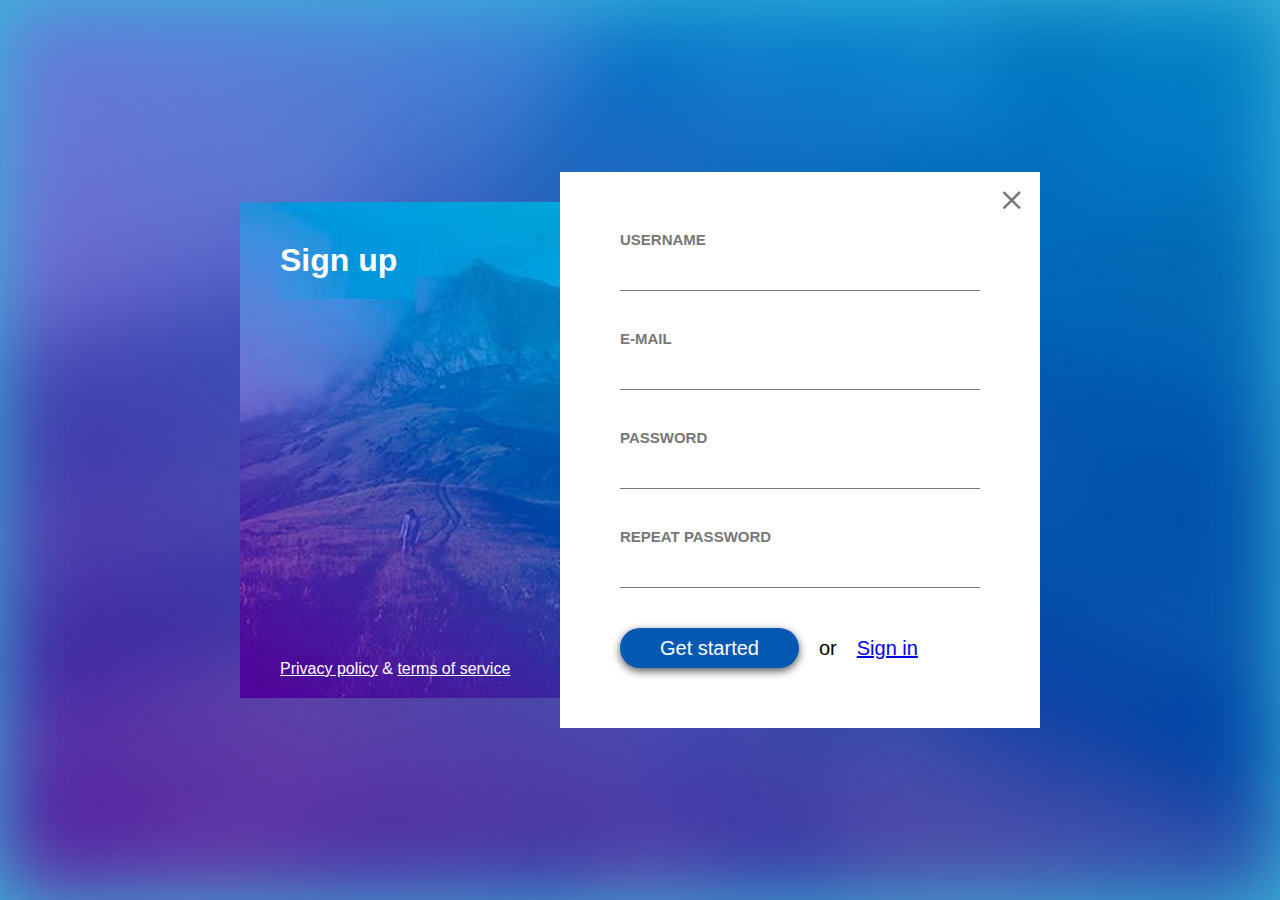
<file: index.html>
<!DOCTYPE html>
<html lang="en">

<head>
    <meta charset="UTF-8">
    <meta name="viewport" content="width=device-width, initial-scale=1.0">
    <title>Sign up</title>
    <!-- reset -->
    <link rel="stylesheet" href="./css/reset.css">
    <!-- components -->
    <link rel="stylesheet" href="./css/button.css">
    <link rel="stylesheet" href="./css/form.css">
    <!-- custom -->
    <link rel="stylesheet" href="./css/custom.css">
</head>

<body>
    <div class="background"></div>
    <main>
        <div class="left-column">
            <h1>Sign up</h1>
            <footer>
                <a href="#">Privacy policy</a>
                <span>&amp;</span>
                <a href="#">terms of service</a>
            </footer>
        </div>
        <div class="right-column">
            <div class="close">+</div>
            <form class="form">
                <div class="form-row">
                    <label for="username">Username</label>
                    <input id="username" type="text" required>
                </div>
                <div class="form-row">
                    <label for="email">E-mail</label>
                    <input id="email" type="email" required>
                </div>
                <div class="form-row">
                    <label for="password">Password</label>
                    <input id="password" type="password" required>
                </div>
                <div class="form-row">
                    <label for="re_pass">Repeat password</label>
                    <input id="re_pass" type="password" required>
                </div>
                <div class="form-row">
                    <!-- <input type="submit" value="Get started"> -->
                    <div class="btn">Get started</div>
                    <span>or</span>
                    <a href="#">Sign in</a>
                </div>
            </form>
        </div>
    </main>
</body>

</html>
</file>
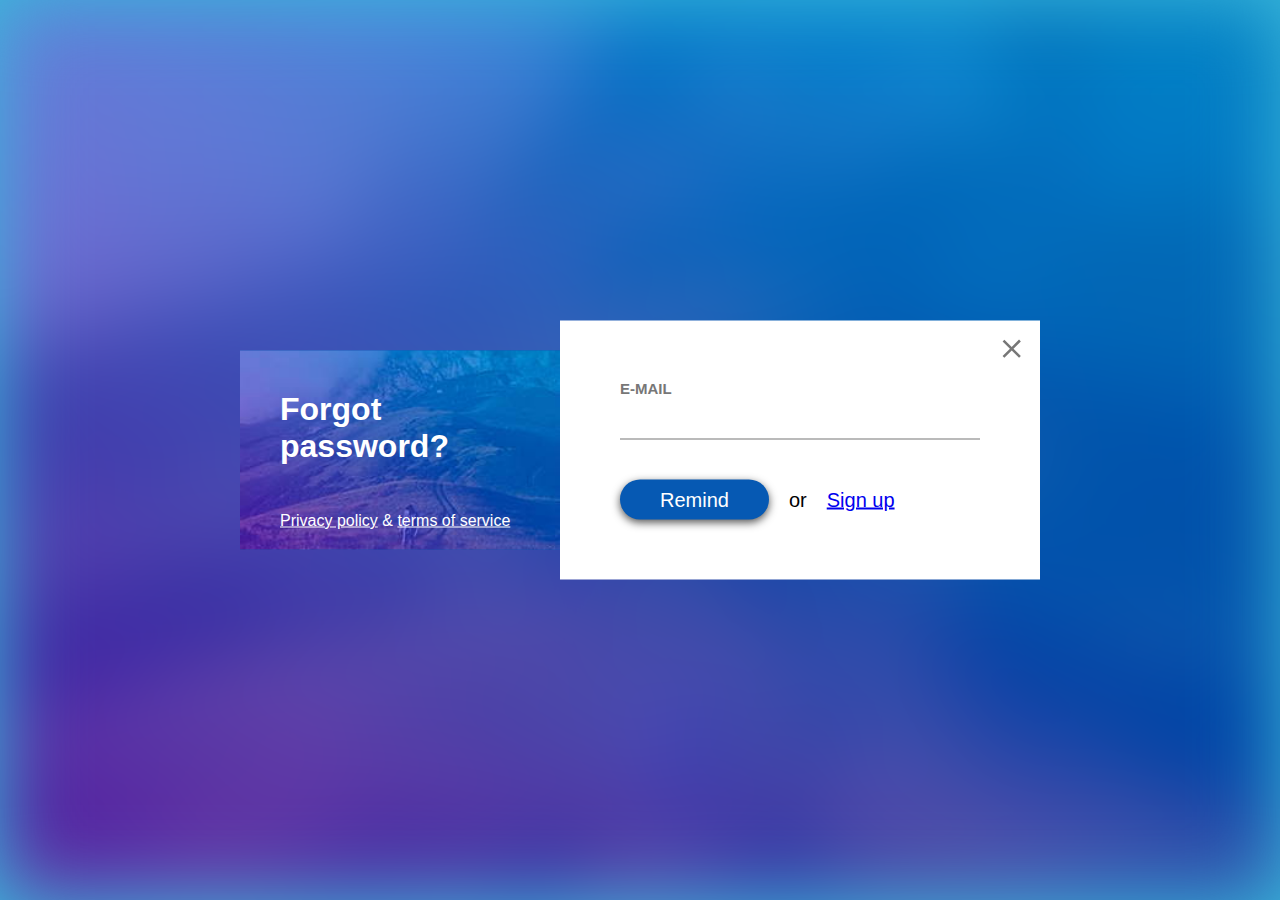
<file: forgot/index.html>
<!DOCTYPE html>
<html lang="en">

<head>
    <meta charset="UTF-8">
    <meta name="viewport" content="width=device-width, initial-scale=1.0">
    <title>Forgot password?</title>
    <!-- reset -->
    <link rel="stylesheet" href="../css/reset.css">
    <!-- components -->
    <link rel="stylesheet" href="../css/button.css">
    <link rel="stylesheet" href="../css/form.css">
    <!-- custom -->
    <link rel="stylesheet" href="../css/custom.css">
</head>

<body>
    <div class="background"></div>
    <main>
        <div class="left-column">
            <h1>Forgot password?</h1>
            <footer>
                <a href="#">Privacy policy</a>
                <span>&amp;</span>
                <a href="#">terms of service</a>
            </footer>
        </div>
        <div class="right-column">
            <div class="close">+</div>
            <form class="form">
                <div class="form-row">
                    <label for="email">E-mail</label>
                    <input id="email" type="email" required>
                </div>
                <div class="form-row">
                    <!-- <input type="submit" value="Get started"> -->
                    <div class="btn">Remind</div>
                    <span>or</span>
                    <a href="../">Sign up</a>
                </div>
            </form>
        </div>
    </main>
</body>

</html>
</file>
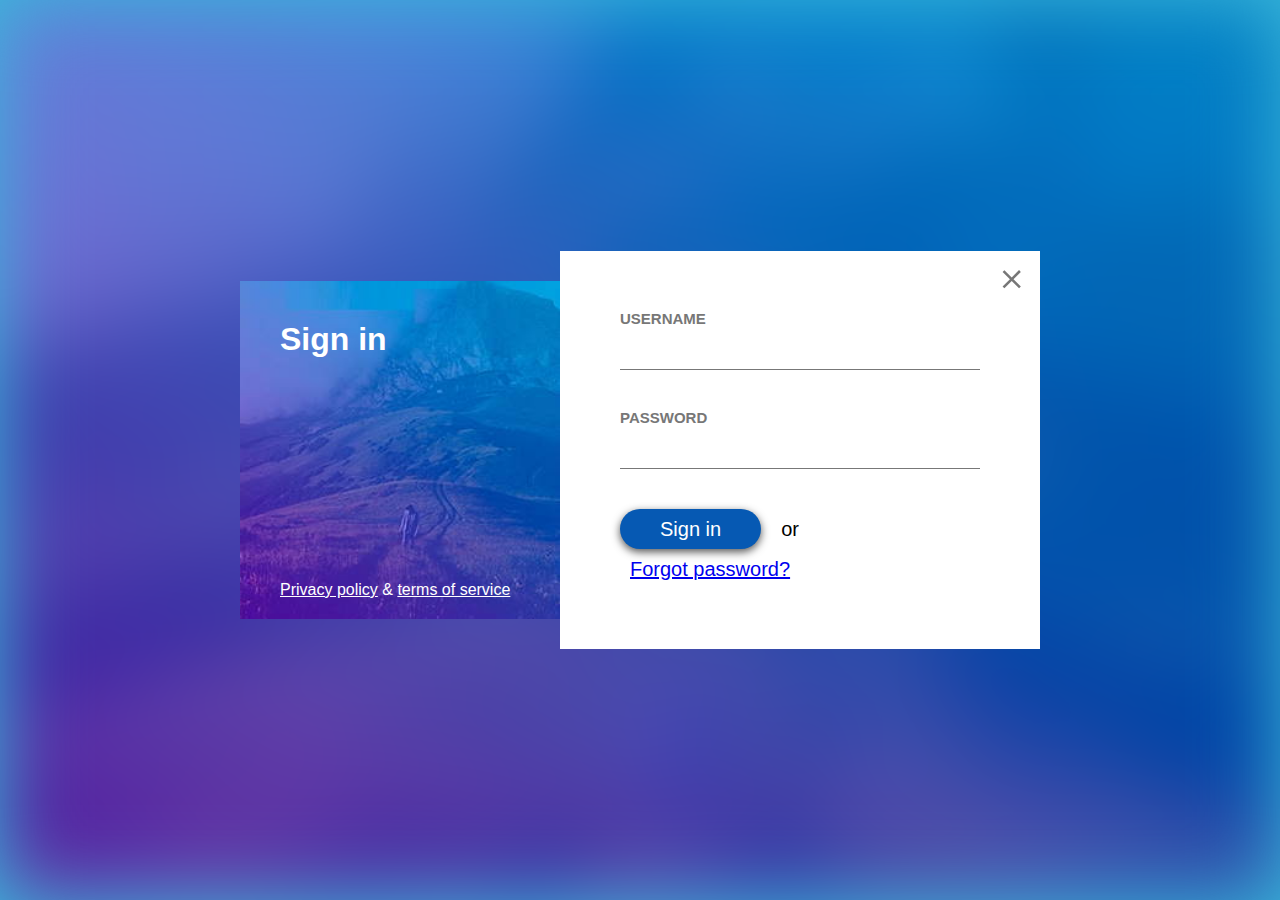
<file: login/index.html>
<!DOCTYPE html>
<html lang="en">

<head>
    <meta charset="UTF-8">
    <meta name="viewport" content="width=device-width, initial-scale=1.0">
    <title>Sign in</title>
    <!-- reset -->
    <link rel="stylesheet" href="../css/reset.css">
    <!-- components -->
    <link rel="stylesheet" href="../css/button.css">
    <link rel="stylesheet" href="../css/form.css">
    <!-- custom -->
    <link rel="stylesheet" href="../css/custom.css">
</head>

<body>
    <div class="background"></div>
    <main>
        <div class="left-column">
            <h1>Sign in</h1>
            <footer>
                <a href="#">Privacy policy</a>
                <span>&amp;</span>
                <a href="#">terms of service</a>
            </footer>
        </div>
        <div class="right-column">
            <div class="close">+</div>
            <form class="form">
                <div class="form-row">
                    <label for="username">Username</label>
                    <input id="username" type="text" required>
                </div>
                <div class="form-row">
                    <label for="password">Password</label>
                    <input id="password" type="password" required>
                </div>
                <div class="form-row">
                    <!-- <input type="submit" value="Get started"> -->
                    <div class="btn">Sign in</div>
                    <span>or</span>
                    <a href="../forgot">Forgot password?</a>
                </div>
            </form>
        </div>
    </main>
</body>

</html>
</file>
<file: css/button.css>
.btn {
    display: inline-block;
    float: left;
    padding: 10px;
    padding-left: 40px;
    padding-right: 40px;
    font-size: 20px;
    line-height: 20px;
    background-color: #0659B3;
    color: #fff;
    border-radius: 20px;
    cursor: pointer;
    box-shadow: 0 3px 8px #555;
}
    .btn:hover {
        background-color: #1c6abd;
        box-shadow: 0 3px 10px #333;
    }
</file>
<file: css/form.css>
.form {
    display: inline-block;
    width: 100%;
}
    .form-row {
        display: inline-block;
        width: 100%;
    }
        .form-row + .form-row {
            margin-top: 40px;
        }
        label {
            display: inline-block;
            width: 100%;
            text-transform: uppercase;
            font-size: 15px;
            line-height: 15px;
            font-weight: 700;
            color: #777;
        }
        input {
            display: inline-block;
            width: 100%;
            border: none;
            font-size: 18px;
            color: #000;
            border-bottom: 1px solid #777;
            line-height: 40px;
        }
        .form-row > span {
            display: inline-block;
            float: left;
            padding: 10px;
            line-height: 20px;
            font-size: 20px;
            margin-left: 10px;
        }
        .form-row > a {
            display: inline-block;
            float: left;
            padding: 10px;
            line-height: 20px;
            font-size: 20px;
        }
</file>
<file: css/custom.css>
body {
    background-color: #3AB8DB;
}
    .background {
        display: inline-block;
        width: 100%;
        height: 100vh;
        background-image: url(../img/kalnas.jpg);
        background-repeat: no-repeat;
        background-size: cover;
        background-position: center;
        filter: blur(40px);
    }
    main {
        display: inline-block;
        width: 800px;
        position: absolute;
        top: 50%;
        left: 50%;
        transform: translate(-50%, -50%);
    }
        .left-column {
            display: inline-block;
            float: left;
            width: 40%;
            padding: 40px;
            position: absolute;
            top: 30px;
            bottom: 30px;
            color: #fff;
            background-color: #0659B3;
            background-image: url(../img/kalnas.jpg);
            background-repeat: no-repeat;
            background-size: cover;
            background-position: center;
        }
            h1 {}
            footer {
                position: absolute;
                bottom: 20px;
            }
                footer > a {
                    color: #fff;
                }
                footer > span {}
        .right-column {
            display: inline-block;
            float: right;
            width: 60%;
            padding: 60px;
            background-color: #fff;
            position: relative;
        }
            .close {
                display: inline-block;
                width: 60px;
                height: 60px;
                text-align: center;
                color: #777;
                font-weight: 100;
                font-size: 50px;
                line-height: 54px;
                position: absolute;
                top: 0;
                right: 0;
                transform-origin: center;
                transform: rotate(45deg);
                cursor: pointer;
                font-family: 'Times New Roman', Times, serif;
            }
</file>
